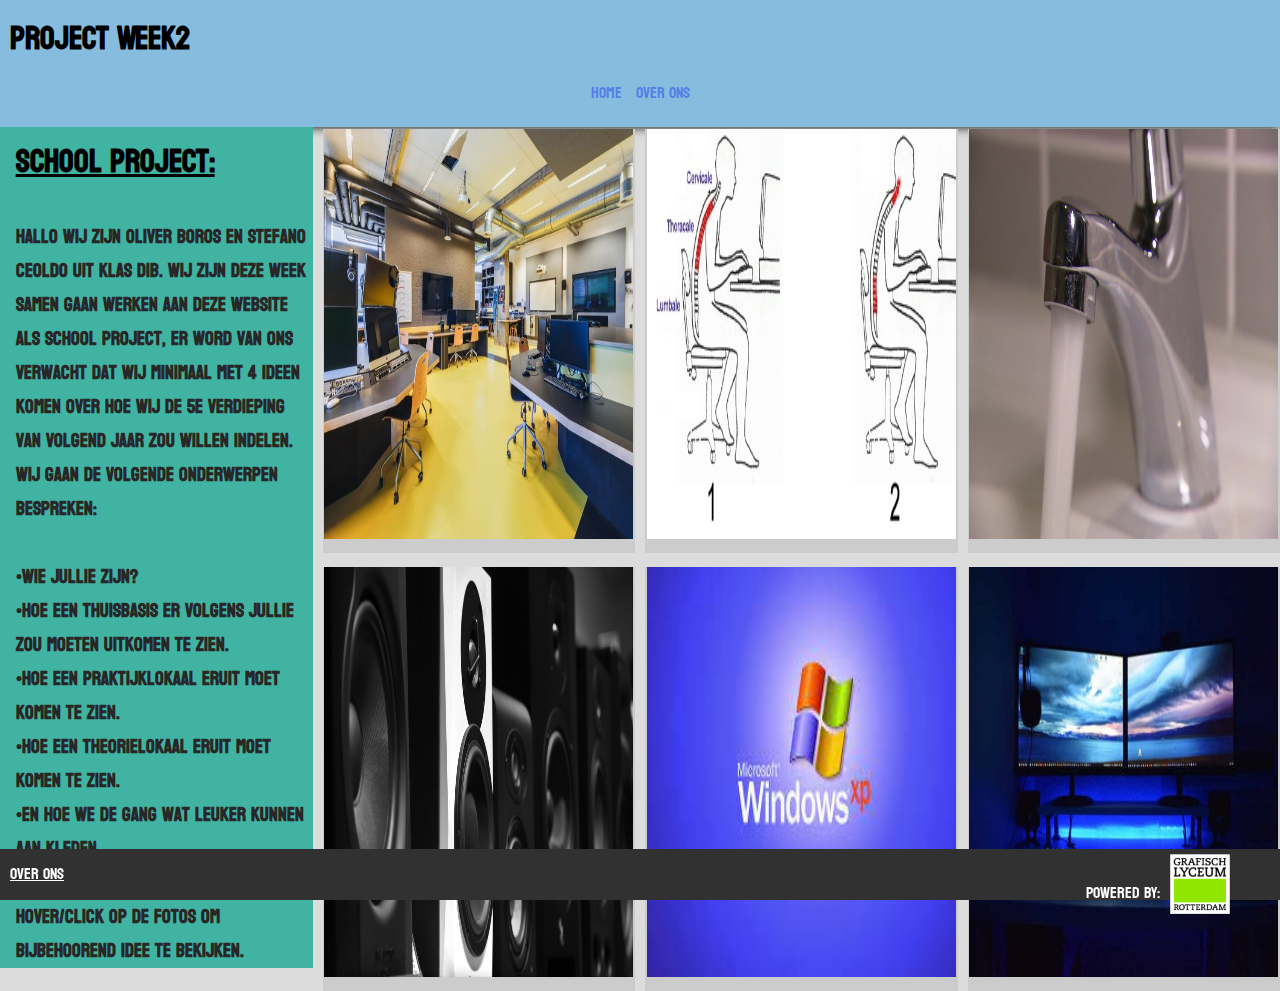
<file: index.html>
<!DOCTYPE html>
<html lang="en">
  <head>
    <meta charset="UTF-8" />
    <link rel="shortcut icon" href="./favicon.ico" type="image/x-icon" />
    <meta http-equiv="X-UA-Compatible" content="IE=edge" />
    <link rel="stylesheet" href="./styles/style.css" />
    <meta name="viewport" content="width=device-width, initial-scale=1.0" />
    <title>HomePage</title>
  </head>
  <body>
    <header>
      <h1>Project Week2</h1>
      <nav>
        <a href="./index.html">Home</a>

        <a href="./htmlpages/aboutUs.html">Over ons</a>
      </nav>
    </header>
    <main>
      <div class="parent">
        <div class="div1">
          <h1 class="nms">School Project:</h1><br/>
          <h3 id="kaas">Hallo wij zijn Oliver Boros en Stefano Ceoldo uit klas D1B. Wij zijn deze week samen gaan werken aan deze website als school project, er word van ons verwacht dat wij minimaal met 4 ideen komen over hoe wij de 5e verdieping van volgend jaar zou willen indelen. <br/>
          Wij gaan de volgende onderwerpen bespreken: <br/> <br/>
          •Wie jullie zijn? <br/> •Hoe een thuisbasis er volgens jullie zou moeten uitkomen te zien. <br/> •Hoe een praktijklokaal eruit moet komen te zien. <br/> •Hoe een theorielokaal eruit moet komen te zien. <br/> •En hoe we de gang wat leuker kunnen aan kleden. <br/> <br/>
          hover/click op de fotos om bijbehoorend idee te bekijken. </h3>
        </div>
        <div class="div2">
          <a href="./htmlpages/lokalen.html"> <div class="box">
            <div class="box-inner">
              <div class="box-front">
                <h2><img src="./images/webshi.jpg" width="99%"  height="410px" alt="#"></h2>
              </div>
              <div class="box-back">
                <h2 id="test1">Lokalen voor studenten die in de pauze liever door werken.</h2>
              </div>
            </div>
          </div>
        </div></a>
        <div class="div3">
          <a href="./htmlpages/stoelen.html"> <div class="box">
             <div class="box-inner">
               <div class="box-front">
                 <h2><img src="./images/rugprobleem.jpg" width="99%"  height="410px" alt="#"></h2>
               </div>
               <div class="box-back">
                 <h2 id="test1">Wij willen beter stoelen voor de studenten hebben.</h2>
               </div>
             </div>
           </div>
         </div></a>
         <div class="div4">
          <a href="./htmlpages/kraan.html"> <div class="box">
             <div class="box-inner">
               <div class="box-front">
                 <h2><img src="./images/illustatiewater.jpg" width="99%"  height="410px" alt="#"></h2>
               </div>
               <div class="box-back">
                 <h2 id="test1">Wij willen dat in de gang een kraan komt te staan die geschikt is om water flessen mee te vullen.</h2>
               </div>
             </div>
           </div>
         </div></a>
         <div class="div5">
          <a href="./htmlpages/theorie.html"> <div class="box">
             <div class="box-inner">
               <div class="box-front">
                 <h2><img src="./images/speaker.jpg" width="99%"  height="410px" alt=""></h2>
               </div>
               <div class="box-back">
                 <h2 id="test1">Wij willen dat er beter geluid systeem word geplaatst in de <h1>Theorie lokalen</h1> </h2>
               </div>
             </div>
           </div>
         </div></a>
         <div class="div6">
           <a href="./htmlpages/praktijk.html"> <div class="box">
            <div class="box-inner">
              <div class="box-front">
                <h2><img src="./images/download.jpg" width="99%" height="410px" alt="windwos computers gebruiken"></h2>
              </div>
              <div class="box-back">
                <h2 id="test1">Wij willen Winows Computers gebruiken in de <h1>Praktijk lokalen</h1></h2>
              </div>
            </div>
          </div>
         </div></a>
         <div class="div7">
          <a href="./htmlpages/thuisbasis.html"> <div class="box">
             <div class="box-inner">
               <div class="box-front">
                 <h2><img src="./images/scherm.jpg" width="99%"  height="410px" alt="#"></h2>
               </div>
               <div class="box-back">
                 <h2 id="test1">Wij vinden dat we een 2e scherm erg handig zou zijn <br/> om het werk te overzien in de <h1> Thuis basis</h1></h2>
               </div>
             </div>
           </div>
         </div></a>
      </div>
    </main>
    <footer>
      <div>
      <p></p>
      <a href="./htmlpages/aboutUs.html" class="link">Over ons </a>

      </div>

      <div>
          <p>
          <p class="glrLogoText">Powered by:</p> <a href="https://www.glr.nl/" target="_blank"><img class="glrLogo"
                  src="./images/glrlogo.png" alt="makerlogo"></a>
      </div>


  </footer>
  </body>
</html>
</file>
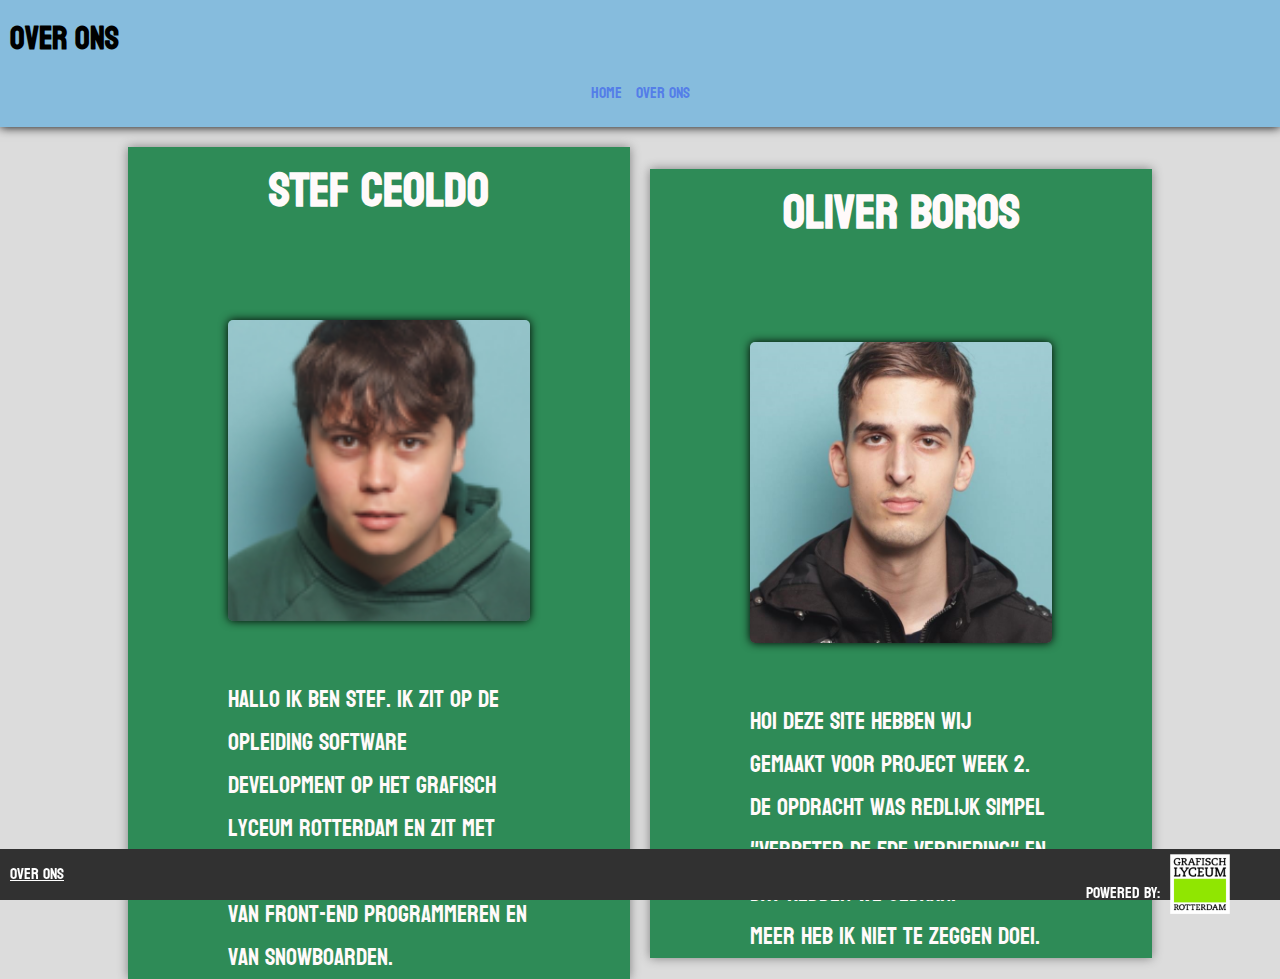
<file: htmlpages/aboutUs.html>
<!DOCTYPE html>
<html lang="en">
	<head>
		<meta charset="UTF-8" />
		<link rel="shortcut icon" href="./favicon.ico" type="image/x-icon" />
		<meta http-equiv="X-UA-Compatible" content="IE=edge" />
		<link rel="stylesheet" href="../styles/style.css" />
		<link rel="stylesheet" href="../styles/aboutUs.css" />
		<meta name="viewport" content="width=device-width, initial-scale=1.0" />
		<title>Over ons</title>
	</head>
	<body>
		<header>
			<h1>Over Ons</h1>
			<nav>
				<a href="../index.html">Home</a>

				<a href="./aboutUs.html">Over ons</a>
			</nav>
		</header>
		<main>
			<div class="parentAbout">
				<div class="div1About gridItem">
					<h1>Stef Ceoldo</h1>
					<br /><br />
					<img src="../images/pfstef.jpg" alt="stef foto" />
					<br /><br />
					<p>
						Hallo Ik ben Stef. Ik zit op de opleiding Software Development op het Grafisch Lyceum Rotterdam en 
						zit met Oliver Boros in klas D1B. Ik hou van front-end programmeren en van snowboarden.
					</p>
				</div>
				<div class="div2About gridItem">
					<h1>Oliver Boros</h1>
					<br /><br />
					<img src="../images/oliverimg.jpg" alt="oliver foto" />
					<br /><br />
					<p>
						Hoi deze site hebben wij gemaakt voor project week 2.<br />
						De opdracht was redlijk simpel "verbeter de 5de verdieping" en dat
						hebben we gedaan.<br />
						Meer heb ik niet te zeggen doei.
					</p>
				</div>
			</div>
		</main>
		<footer>
			<div>
				<p></p>
				<a href="../htmlpages/aboutUs.html" class="link">Over ons </a>
			</div>

			<div>
				<p></p>
				<p class="glrLogoText">Powered by:</p>
				<a href="https://www.glr.nl/" target="_blank"
					><img class="glrLogo" src="../images/glrlogo.png" alt="makerlogo"
				/></a>
			</div>
		</footer>
	</body>
</html>
</file>
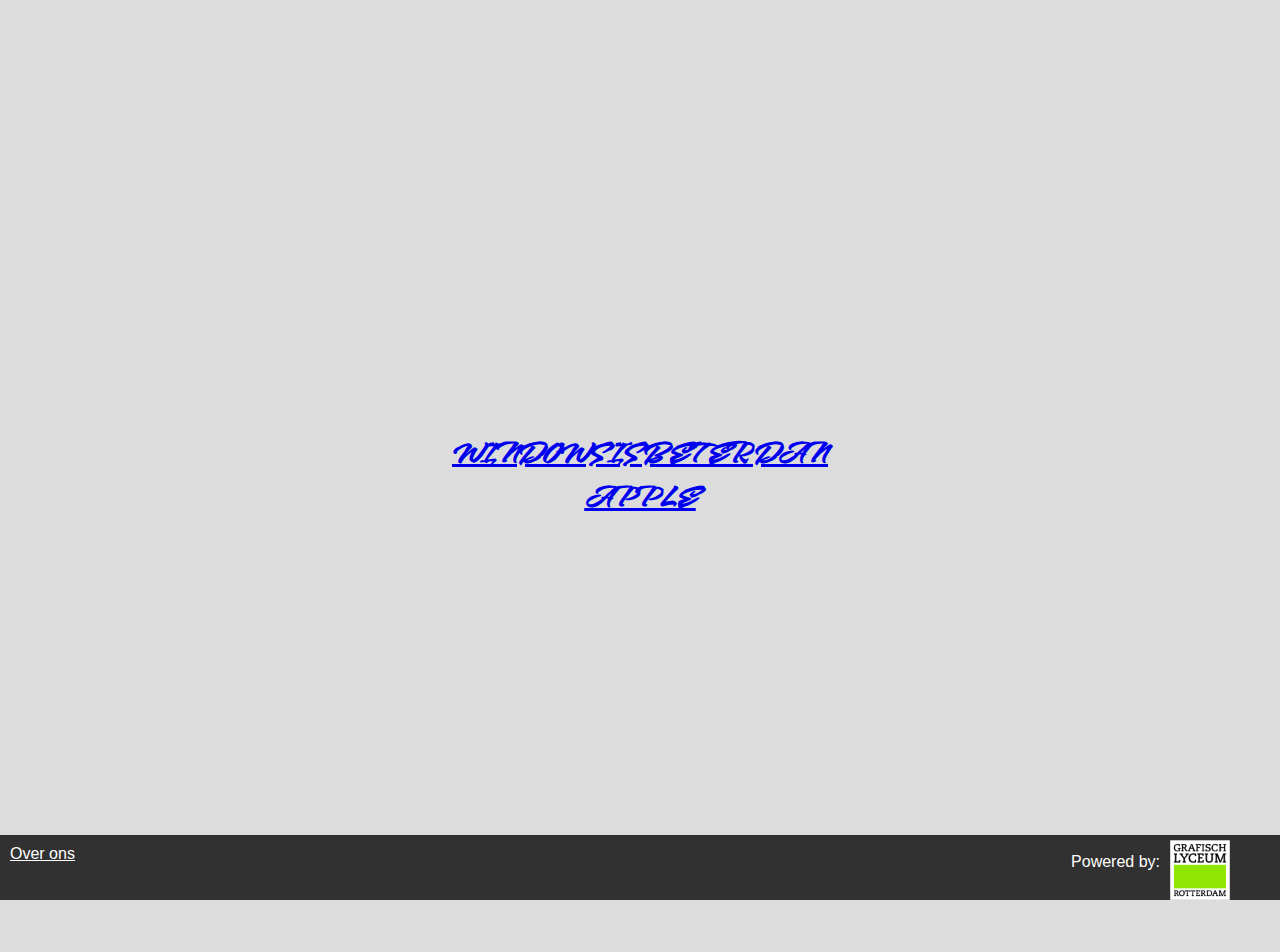
<file: htmlpages/ap.html>
<!DOCTYPE html>
<html lang="en">
<head>
    <meta charset="UTF-8">
    <meta http-equiv="X-UA-Compatible" content="IE=edge">
    <link rel="stylesheet" href="../styles/page.css">
    <link rel="stylesheet" href="../styles/easteregg.css">
    <meta name="viewport" content="width=device-width, initial-scale=1.0">
    <title>sike</title>
</head>
<body>

   <a href="../index.html"><h1 class="easteregg">WINDOWS   IS   BETER   DAN   APPLE</h1></a>
</body>
<footer>
    <div>
    <p></p>
    <a href="./htmlpages/aboutUs.html" class="link">Over ons </a>

    </div>

    <div>
        <p>
        <p class="glrLogoText">Powered by:</p> <a href="https://www.glr.nl/" target="_blank"><img class="glrLogo"
                src="../images/glrlogo.png" alt="makerlogo"></a>
    </div>


</footer>
</html>
</file>
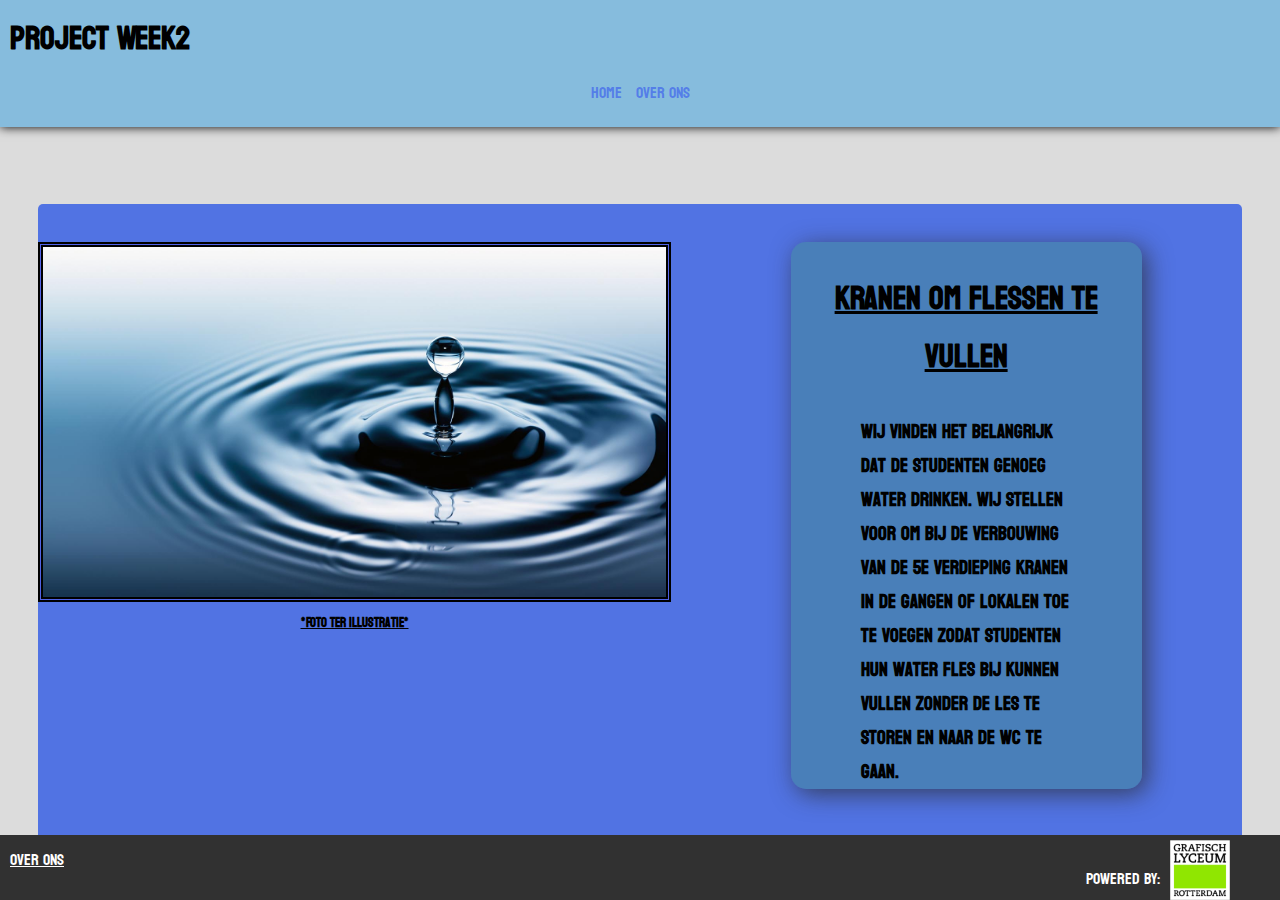
<file: htmlpages/kraan.html>
<!DOCTYPE html>
<html lang="en">
  <head>
    <meta charset="UTF-8" />
    <meta http-equiv="X-UA-Compatible" content="IE=edge" />
    <meta name="viewport" content="width=device-width, initial-scale=1.0" />
    <meta name="author" content="OliverBoros, StefanoCeoldo" />
    <link rel="shortcut icon" href="./favicon.ico" type="image/x-icon" />
    <link rel="stylesheet" href="../styles/page.css" />
 
    <title>Kraan idea</title>
  </head>
  <body>
    <header>
      <h1>Project Week2</h1>
      <nav>
        <a href="../index.html">Home</a>

        <a href="./aboutUs.html">Over ons</a>
      </nav>
    </header>
    <main>
      <div class="parent">
        <div class="div1"> <img src="../images/water.jpg" alt="windoos" class="foto1"></a><br><h5 class="tks">*Foto ter illustratie*</h5></div>
        <div class="div2">
            <h1 class="title1"> Kranen om flessen te vullen </h1><br>
            <h3 class="tekst2"> Wij vinden het belangrijk dat de studenten genoeg water drinken. Wij stellen voor om bij de verbouwing van de 5e verdieping kranen in de gangen of lokalen toe te voegen zodat studenten hun water fles bij kunnen vullen zonder de les te storen en naar de wc te gaan.    </h3>
        </div>
      </div>
    </main>
    <footer>
      <div>
      <p></p>
      <a href="./htmlpages/aboutUs.html" class="link">Over ons </a>

      </div>

      <div>
          <p>
          <p class="glrLogoText">Powered by:</p> <a href="https://www.glr.nl/" target="_blank"><img class="glrLogo"
                  src="../images/glrlogo.png" alt="makerlogo"></a>
      </div>


  </footer>
  </body>
</html>
</file>
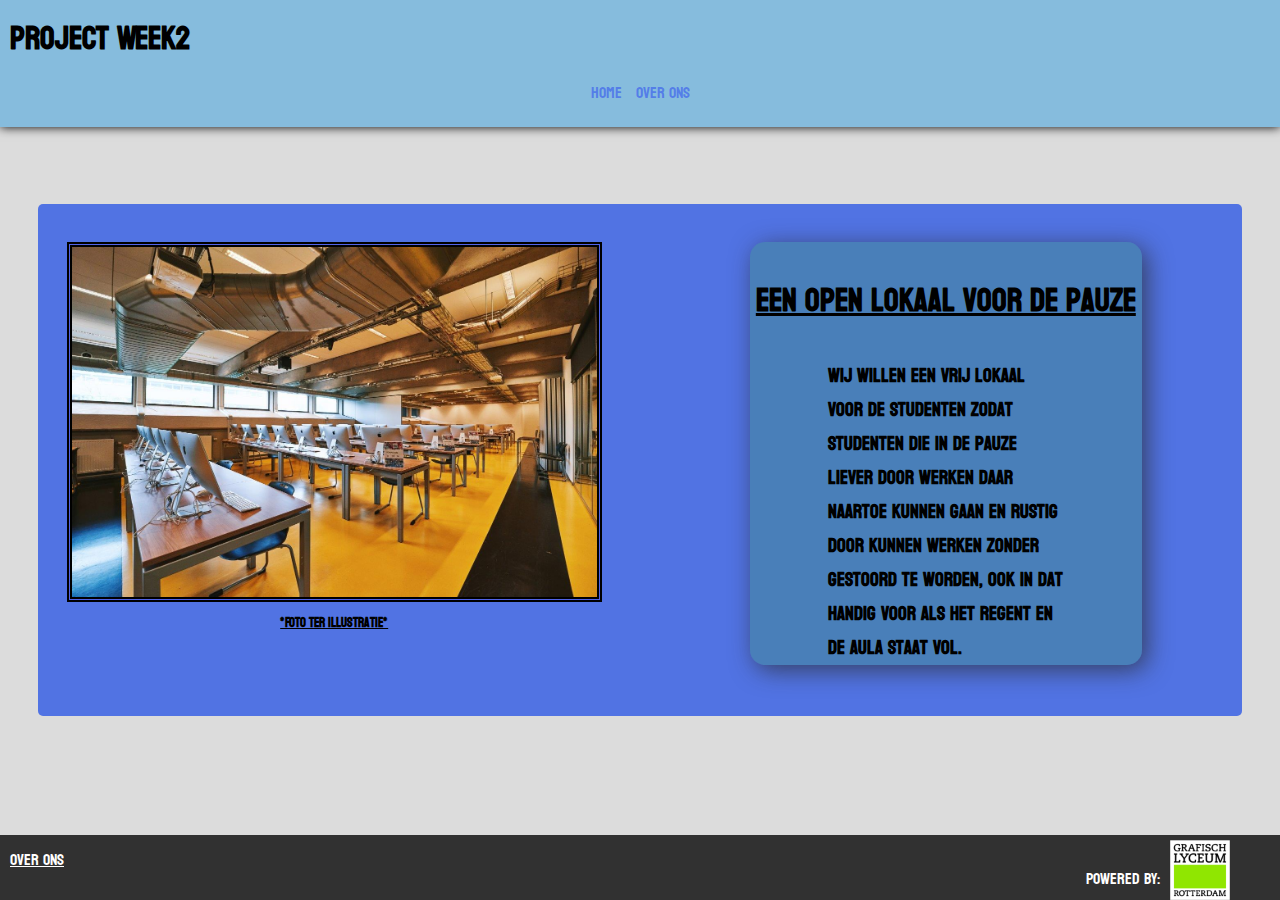
<file: htmlpages/lokalen.html>
<!DOCTYPE html>
<html lang="en">
  <head>
    <meta charset="UTF-8" />
    <meta http-equiv="X-UA-Compatible" content="IE=edge" />
    <meta name="viewport" content="width=device-width, initial-scale=1.0" />
    <meta name="author" content="OliverBoros, StefanoCeoldo" />
    <link rel="shortcut icon" href="./favicon.ico" type="image/x-icon" />
    <link rel="stylesheet" href="../styles/page.css" />
 
    <title># idea</title>
  </head>
  <body>
    <header>
      <h1>Project Week2</h1>
      <nav>
        <a href="../index.html">Home</a>

        <a href="./aboutUs.html">Over ons</a>
      </nav>
    </header>
    <main>
      <div class="parent">
        <div class="div1"> <img src="../images/klk.jpg" alt="windoos" class="foto1"></a><br><h5 class="tks">*Foto ter illustratie*</h5></div>
        <div class="div2">
            <h1 class="title1">Een open lokaal voor de pauze</h1><br>
            <h3 class="tekst2">Wij willen een vrij lokaal voor de Studenten zodat studenten die in de pauze liever door werken daar naartoe kunnen gaan en rustig door kunnen werken zonder gestoord te worden, ook in dat handig voor als het regent en de aula staat vol.</h3>
        </div>
      </div>
    </main>
    <footer>
      <div>
      <p></p>
      <a href="./htmlpages/aboutUs.html" class="link">Over ons </a>

      </div>

      <div>
          <p>
          <p class="glrLogoText">Powered by:</p> <a href="https://www.glr.nl/" target="_blank"><img class="glrLogo"
                  src="../images/glrlogo.png" alt="makerlogo"></a>
      </div>


  </footer>
  </body>
</html>
</file>
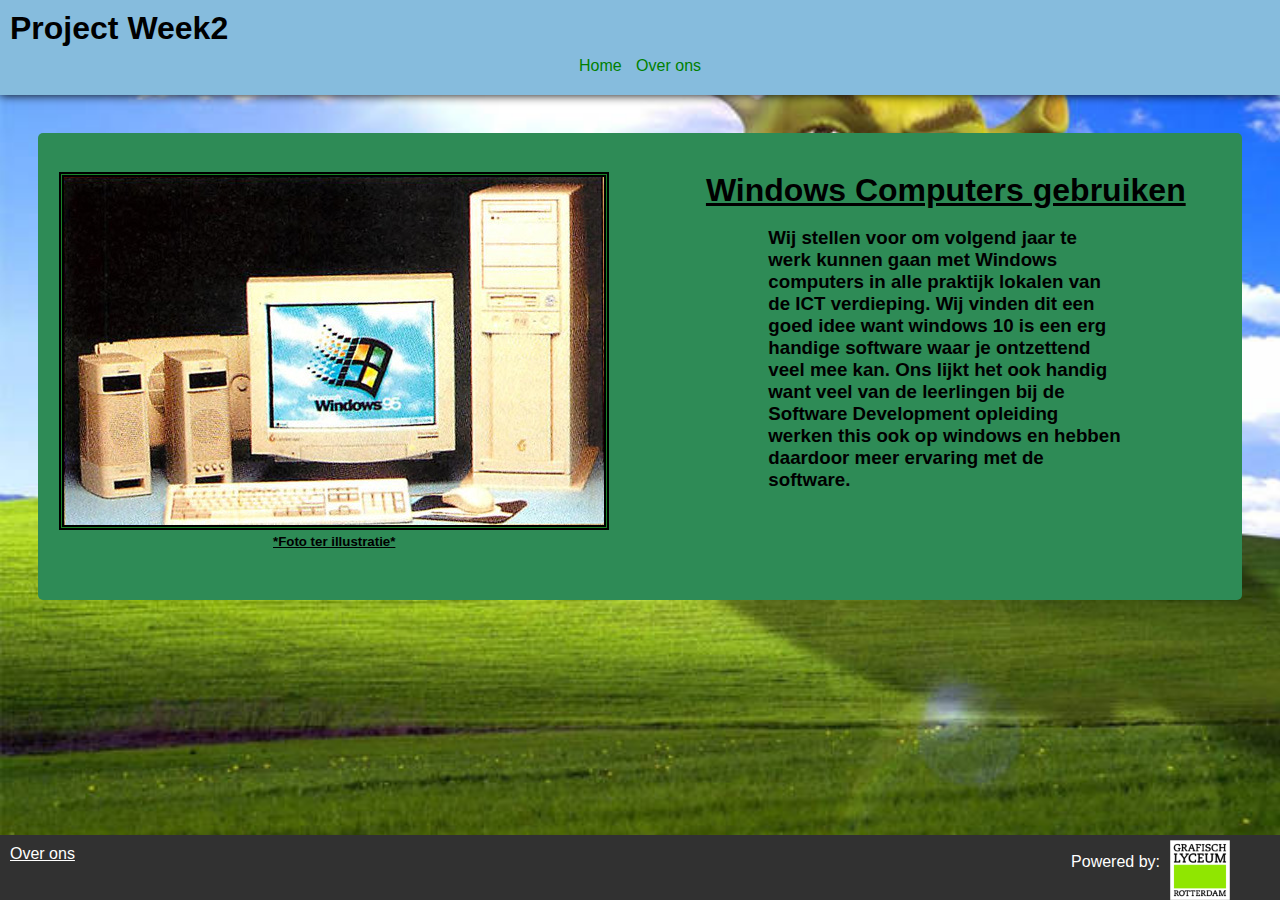
<file: htmlpages/praktijk.html>
<!DOCTYPE html>
<html lang="en">
  <head>
    <meta charset="UTF-8" />
    <meta http-equiv="X-UA-Compatible" content="IE=edge" />
    <meta name="viewport" content="width=device-width, initial-scale=1.0" />
    <meta name="author" content="OliverBoros, StefanoCeoldo" />
    <link rel="shortcut icon" href="./favicon.ico" type="image/x-icon" />
    <link rel="stylesheet" href="../styles/easteregg.css">
    <title>Windows idea</title>
  </head>
  <body>
    <header>
      <h1>Project Week2</h1>
      <nav>
        <a href="../index.html">Home</a>

        <a href="./aboutUs.html">Over ons</a>
      </nav>
    </header>
    <main>
      <div class="parent">
        <div class="div1"> <a href="./ap.html"> <img src="../images/backflip.jpg" alt="windoos" class="foto1"></a><br><h5 class="tks">*Foto ter illustratie*</h5></div>
        <div class="div2">
            <h1 class="title1">Windows Computers gebruiken</h1><br>
            <h3 class="tekst2">Wij stellen voor om volgend jaar te werk kunnen gaan met Windows computers in alle praktijk lokalen van de ICT verdieping. Wij vinden dit een goed idee want windows 10 is een erg handige software waar je ontzettend veel mee kan. Ons lijkt het ook handig want veel van de leerlingen bij de Software Development opleiding werken this ook op windows en hebben daardoor meer ervaring met de software.</h3>
        </div>
      </div>
    </main>
    <footer>
      <div>
      <p></p>
      <a href="./htmlpages/aboutUs.html" class="link">Over ons </a>

      </div>

      <div>
          <p>
          <p class="glrLogoText">Powered by:</p> <a href="https://www.glr.nl/" target="_blank"><img class="glrLogo"
                  src="../images/glrlogo.png" alt="makerlogo"></a>
      </div>


  </footer>
  </body>
</html>
</file>
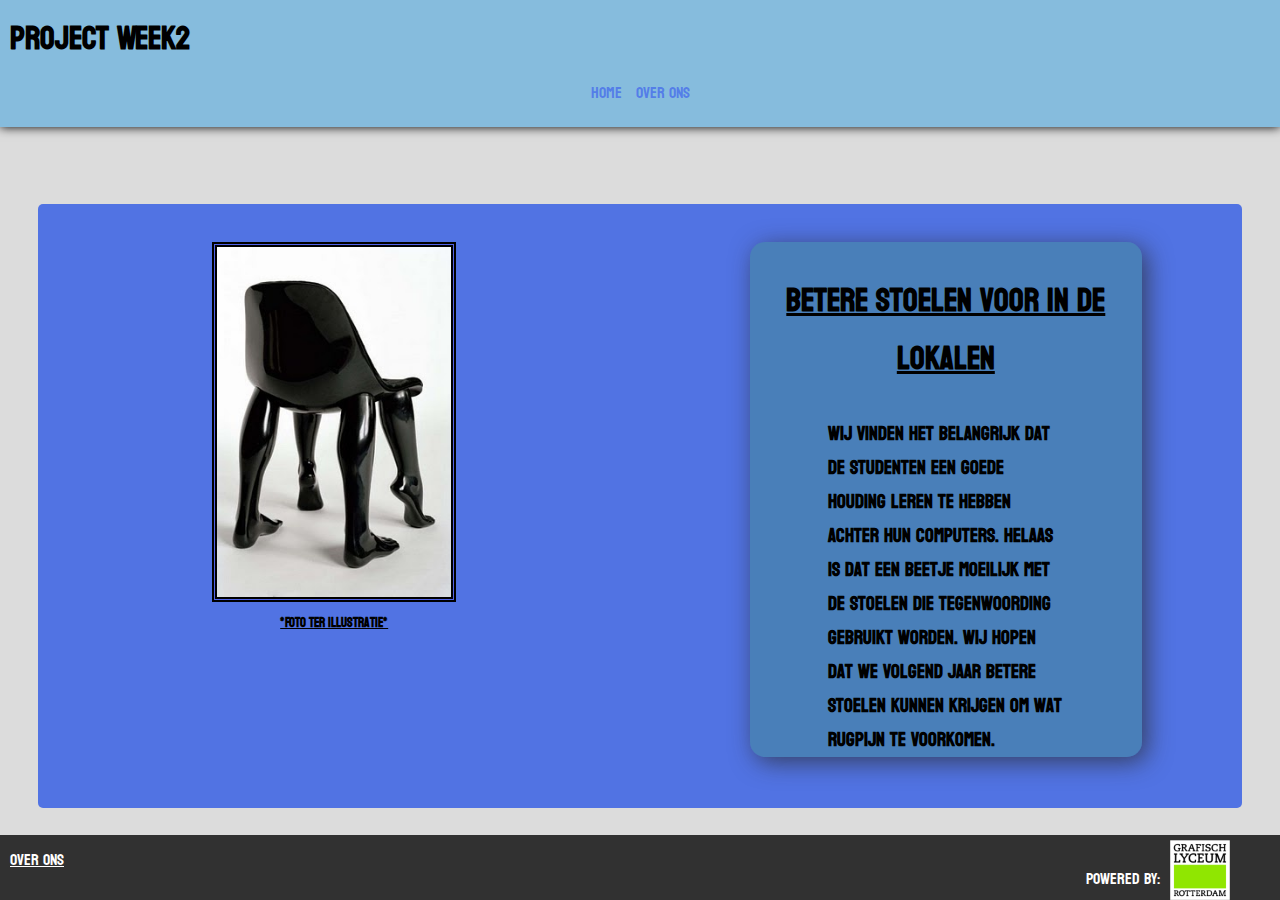
<file: htmlpages/stoelen.html>
<!DOCTYPE html>
<html lang="en">
  <head>
    <meta charset="UTF-8" />
    <meta http-equiv="X-UA-Compatible" content="IE=edge" />
    <meta name="viewport" content="width=device-width, initial-scale=1.0" />
    <meta name="author" content="OliverBoros, StefanoCeoldo" />
    <link rel="shortcut icon" href="./favicon.ico" type="image/x-icon" />
    <link rel="stylesheet" href="../styles/page.css" />
 
    <title>Lokalen idea</title>
  </head>
  <body>
    <header>
      <h1>Project Week2</h1>
      <nav>
        <a href="../index.html">Home</a>

        <a href="./aboutUs.html">Over ons</a>
      </nav>
    </header>
    <main>
      <div class="parent">
        <div class="div1"> <img src="../images/stoel.jpg" alt="windoos" class="foto1"></a><br><h5 class="tks">*Foto ter illustratie*</h5></div>
        <div class="div2">
            <h1 class="title1">Betere Stoelen voor in de lokalen</h1><br>
            <h3 class="tekst2"> Wij vinden het belangrijk dat de studenten een goede houding leren te hebben achter hun computers. Helaas is dat een beetje moeilijk met de stoelen die tegenwoording gebruikt worden. Wij hopen dat we volgend jaar betere stoelen kunnen krijgen om wat rugpijn te voorkomen.  </h3>
        </div>
      </div>
    </main>
    <footer>
      <div>
      <p></p>
      <a href="./htmlpages/aboutUs.html" class="link">Over ons </a>

      </div>

      <div>
          <p>
          <p class="glrLogoText">Powered by:</p> <a href="https://www.glr.nl/" target="_blank"><img class="glrLogo"
                  src="../images/glrlogo.png" alt="makerlogo"></a>
      </div>


  </footer>
  </body>
</html>
</file>
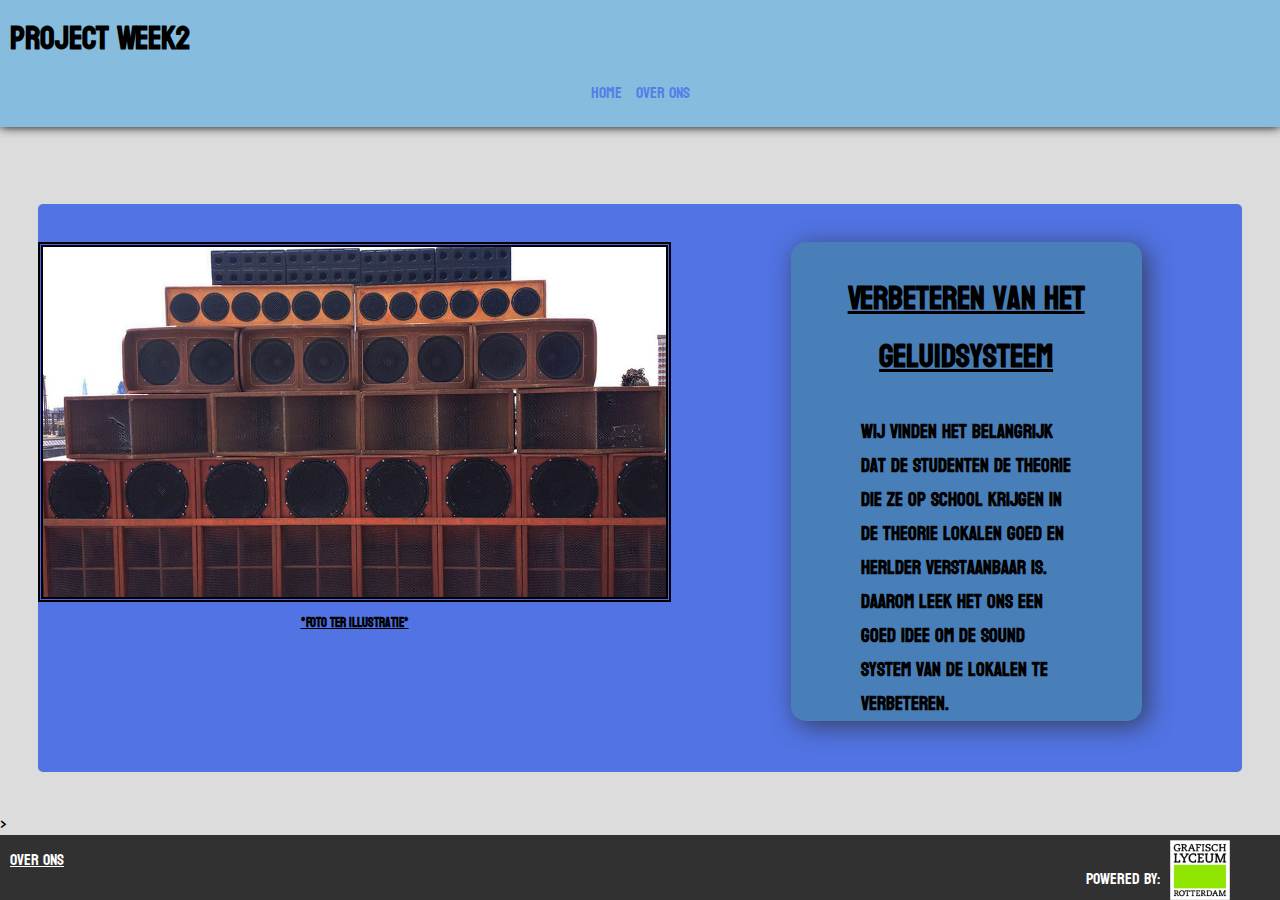
<file: htmlpages/theorie.html>
<!DOCTYPE html>
<html lang="en">
  <head>
    <meta charset="UTF-8" />
    <meta http-equiv="X-UA-Compatible" content="IE=edge" />
    <meta name="viewport" content="width=device-width, initial-scale=1.0" />
    <meta name="author" content="OliverBoros, StefanoCeoldo" />
    <link rel="shortcut icon" href="./favicon.ico" type="image/x-icon" />
    <link rel="stylesheet" href="../styles/page.css" />
 
    <title># idea</title>
  </head>
  <body>
    <header>
      <h1>Project Week2</h1>
      <nav>
        <a href="../index.html">Home</a>

        <a href="./aboutUs.html">Over ons</a>
      </nav>
    </header>
    <main>
      <div class="parent">
        <div class="div1"> <img src="../images/soundsystem.jpg" alt="windoos" class="foto1"></a><br><h5 class="tks">*Foto ter illustratie*</h5></div>
        <div class="div2">
            <h1 class="title1"> Verbeteren van het geluidsysteem</h1><br>
            <h3 class="tekst2">Wij vinden het belangrijk dat de studenten de theorie die ze op school krijgen in de theorie lokalen goed en herlder verstaanbaar is. Daarom leek het ons een goed idee om de sound system van de lokalen te verbeteren.</h3>
        </div>
      </div>
    </main>
    <footer>
      <div>
      <p></p>
      <a href="./htmlpages/aboutUs.html" class="link">Over ons </a>

      </div>

      <div>
          <p>
          <p class="glrLogoText">Powered by:</p> <a href="https://www.glr.nl/" target="_blank"><img class="glrLogo"
                  src="../images/glrlogo.png" alt="makerlogo"></a>
      </div>


  </footer>>
  </body>
</html>
</file>
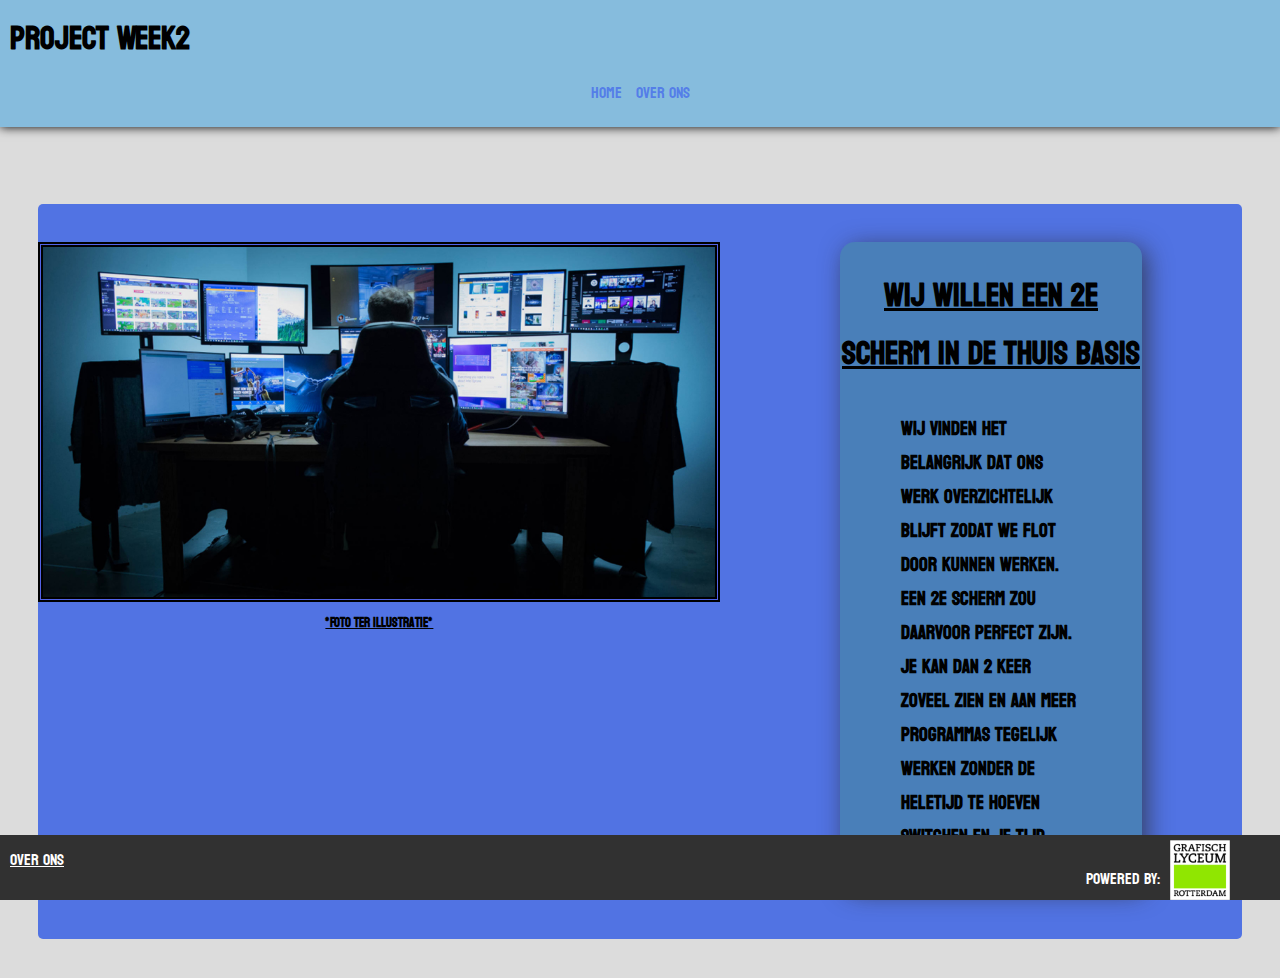
<file: htmlpages/thuisbasis.html>
<!DOCTYPE html>
<html lang="en">
  <head>
    <meta charset="UTF-8" />
    <meta http-equiv="X-UA-Compatible" content="IE=edge" />
    <meta name="viewport" content="width=device-width, initial-scale=1.0" />
    <meta name="author" content="OliverBoros, StefanoCeoldo" />
    <link rel="shortcut icon" href="./favicon.ico" type="image/x-icon" />
    <link rel="stylesheet" href="../styles/page.css" />
 
    <title># idea</title>
  </head>
  <body>
    <header>
      <h1>Project Week2</h1>
      <nav>
        <a href="../index.html">Home</a>

        <a href="./aboutUs.html">Over ons</a>
      </nav>
    </header>
    <main>
      <div class="parent">
        <div class="div1"> <img src="../images/2e scherm.jpeg" alt="windoos" class="foto1"></a><br><h5 class="tks">*Foto ter illustratie*</h5></div>
        <div class="div2">
            <h1 class="title1">Wij willen een 2e scherm in de thuis basis</h1><br>
            <h3 class="tekst2"> wij vinden het belangrijk dat ons werk overzichtelijk blijft zodat we flot door kunnen werken. Een 2e scherm zou daarvoor perfect zijn. Je kan dan 2 keer zoveel zien en aan meer programmas tegelijk werken zonder de heletijd te hoeven switchen en je tijd verliezen.</h3>
        </div>
      </div>
    </main>
    <footer>
      <div>
      <p></p>
      <a href="./htmlpages/aboutUs.html" class="link">Over ons </a>

      </div>

      <div>
          <p>
          <p class="glrLogoText">Powered by:</p> <a href="https://www.glr.nl/" target="_blank"><img class="glrLogo"
                  src="../images/glrlogo.png" alt="makerlogo"></a>
      </div>


  </footer>
  </body>
</html>
</file>
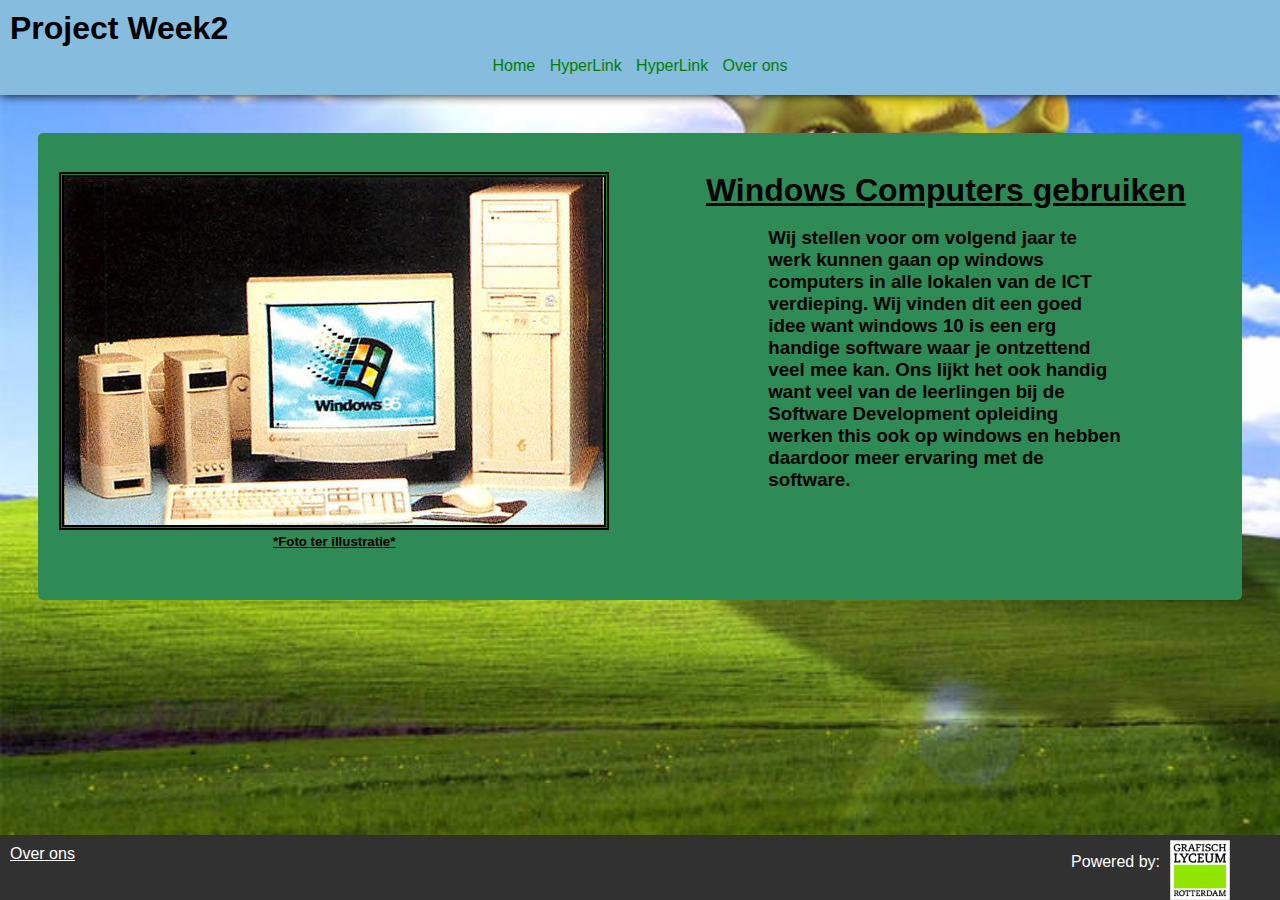
<file: htmlpages/windows.html>
<!DOCTYPE html>
<html lang="en">
  <head>
    <meta charset="UTF-8" />
    <meta http-equiv="X-UA-Compatible" content="IE=edge" />
    <meta name="viewport" content="width=device-width, initial-scale=1.0" />
    <meta name="author" content="OliverBoros, StefanoCeoldo" />
    <link rel="shortcut icon" href="./favicon.ico" type="image/x-icon" />
    <link rel="stylesheet" href="../styles/easteregg.css">
    <title>Windows idea</title>
  </head>
  <body>
    <header>
      <h1>Project Week2</h1>
      <nav>
        <a href="../index.html">Home</a>
        <a href="#">HyperLink</a>
        <a href="#">HyperLink</a>
        <a href="./aboutUs.html">Over ons</a>
      </nav>
    </header>
    <main>
      <div class="parent">
        <div class="div1"> <a href="./ap.html"> <img src="../images/backflip.jpg" alt="windoos" class="foto1"></a><br><h5 class="tks">*Foto ter illustratie*</h5></div>
        <div class="div2">
            <h1 class="title1">Windows Computers gebruiken</h1><br>
            <h3 class="tekst2">Wij stellen voor om volgend jaar te werk kunnen gaan op windows computers in alle lokalen van de ICT verdieping. Wij vinden dit een goed idee want windows 10 is een erg handige software waar je ontzettend veel mee kan. Ons lijkt het ook handig want veel van de leerlingen bij de Software Development opleiding werken this ook op windows en hebben daardoor meer ervaring met de software.</h3>
        </div>
      </div>
    </main>
    <footer>
      <div>
      <p></p>
      <a href="./htmlpages/aboutUs.html" class="link">Over ons </a>

      </div>

      <div>
          <p>
          <p class="glrLogoText">Powered by:</p> <a href="https://www.glr.nl/" target="_blank"><img class="glrLogo"
                  src="../images/glrlogo.png" alt="makerlogo"></a>
      </div>


  </footer>
  </body>
</html>
</file>
<file: styles/style.css>
@import url("https://fonts.googleapis.com/css2?family=Smooch&display=swap");
@import url('https://fonts.googleapis.com/css2?family=Koulen&display=swap');
* {
	margin: 0;
	padding: 0;
	font-family: 'Koulen', cursive;
}
body {
	background-color: gainsboro; /* achtergrond kleur */
	height: 100vh;
	width: 100vw;
}
header {
	background-color: #86bcdd; /* header kleur */
	box-shadow: 0px 0px 10px;
	padding: 10px;
}
nav {
	padding: 10px;
	text-align: center;
}
nav a {
	text-decoration: none;
	color: rgba(70, 109, 236, 0.8); /* links die in nav tag zitten kleur */
	transition-duration: 250ms;
	padding: 5px;
}
nav a:hover {
	color: white;
	font-size: larger;
	padding: 5px 15px 5px 15px;
	border-top: solid greenyellow 2px; /* border wnr hover kleur */
}

/* grid code */
.parent {
	display: grid;
	grid-template-columns: repeat(4, 1fr);
	grid-template-rows: repeat(2, 1fr);
	grid-column-gap: 10px;
	grid-row-gap: 20px;
	height: fit-content;
	width: 100%;
	min-height: 80vh;
}

.div1 {
	grid-area: 1 / 1 / 3 / 2;
	background-color: #41b3a3;
	margin-bottom: 5.18%;
}
.div2 {
	grid-area: 1 / 2 / 2 / 3;
}
.div3 {
	grid-area: 1 / 3 / 2 / 4;
}
.div4 {
	grid-area: 1 / 4 / 2 / 5;
}
.div5 {
	grid-area: 2 / 2 / 3 / 3;
}
.div6 {
	grid-area: 2 / 3 / 3 / 4;
}
.div7 {
	grid-area: 2 / 4 / 3 / 5;
}
/*! cards home-page */
.box {
	width: 100%;
	background-color: transparent;
	height: 405px;
	perspective: 1000px;
}
.box-inner {
	position: relative;
	width: 100%;
	height: 100%;
	text-align: center;
	transition: transform 0.5s;
	transform-style: preserve-3d;
	padding-top: 0.5%;
}
.box:hover .box-inner {
	transform: rotateY(180deg);
}
.box-front,
.box-back {
	position: absolute;
	min-width: 100%;
	min-height: 100%;
	backface-visibility: hidden;
}
.box-front {
	background-color: #cccccc;
	color: #111111;
}
.box-back {
	background-color: rgba(87, 212, 246);
	color: #eeeeee;
	transform: rotateY(180deg);
	padding-bottom: auto;
}
.div1 {
	padding-top: 2%;
	padding-left: 5%;
}
.nms {
	text-decoration: underline;

}

/* footer */

footer {
	background-color: rgb(49, 49, 49);
	height: 3.5%;
	width: 100%;
	color: white;
	position: fixed;
	bottom: 0;
	padding: 10px;
}
.glrLogo {
	float: right;
	height: 60px;
	width: auto;
	position: absolute;
	top: 5px;
	bottom: 25px;
	right: 70px;
}
.glrLogoText {
	float: right;
	margin: 0;
	width: auto;
	position: relative;
	bottom: 10px;
	right: 130px;
}
.link {
	color: white;
}
#kaas{
	color: rgb(40, 38, 38);
}
</file>
<file: styles/aboutUs.css>
.parentAbout {
	display: grid;
	grid-template-columns: repeat(2, 1fr);
	grid-template-rows: 1fr;
	grid-column-gap: 20px;
	grid-row-gap: 0px;
	width: 80%;
	align-items: center;
	margin-left: 10%;
	margin-top: 20px;
	min-height: 70vh;
}
.gridItem {
	color: snow;
	background-color: seagreen;
	box-shadow: 0px 0px 10px gray;
	min-height: 70vh;
	font-size: x-large;
}
.gridItem p,
.gridItem img {
	width: 60%;
	margin-left: 20%;
	margin-right: 20%;
	transition-duration: 500ms;
}
.gridItem h1 {
	text-align: center;
}
.gridItem img {
	border-radius: 5px;
	box-shadow: 0px 0px 10px black;
}
.gridItem:hover img {
	scale: 1.1;
	border-radius: 36px;
	box-shadow: 10px 10px 15px rgba(41, 41, 41, 0.712);
}
.gridItem:hover p {
	margin-top: 5%;
	font-size: xx-large;
	margin-bottom: 5%;
}
.gridItem h1 {
	transition-duration: 500ms;
}
.gridItem:hover h1 {
	color: aquamarine;
	text-decoration: underline;
}
.div1About {
	grid-area: 1 / 1 / 2 / 2;
}
.div2About {
	grid-area: 1 / 2 / 2 / 3;
}
</file>
<file: styles/page.css>
@import url("https://fonts.googleapis.com/css2?family=Smooch&display=swap");
@import url('https://fonts.googleapis.com/css2?family=Koulen&display=swap');
/* easteregg */
/* .easteregg{
    text-align: center;
    text-decoration: underline;
    font-family: source code pro;
    margin: 48vh;
    font-family: "Smooch", cursive;
} */
/* .parent:hover{
background-color: rgba(46, 139, 86, 0.396);
} */

/* html page */
* {
  margin: 0;
  padding: 0;
  font-family: 'Koulen', cursive;
}
body {
  background-color: gainsboro; /* achtergrond kleur */
}
header {
  background-color: #86bcdd; /* header kleur */
  box-shadow: 0px 0px 10px;
  padding: 10px;
}
/* nav-bar */
nav {
  padding: 10px;
  text-align: center;
}
nav a {
  text-decoration: none;
  color: rgba(70, 109, 236, 0.8); /* links die in nav tag zitten kleur */
  transition-duration: 250ms;
  padding: 5px;
}
nav a:hover {
  font-size: larger;
  padding: 5px 15px 5px 15px;
  border-top: solid greenyellow 2px; /* border wnr hover kleur */
}
.box {
  background-color: green;
  margin: 5%;
 
}

/* GRID LAYOUT */
.parent {
  display: grid;
  grid-template-columns: repeat(2, 1fr);
  grid-template-rows: 1fr;
  grid-column-gap: 20px;
  grid-row-gap: 3px;
  padding-top: 3%;
  margin: 3%;
  margin-top: 6%;
  background-color: rgba(24, 72, 230, 0.708);
  padding-bottom: 4%;
  border-radius: 5px;
  transition-duration: 800ms;
}
/* Body Content */
.foto1 {
  height: 350px;
  border: 5px black double;
  /* outline: 3px solid green; */
  background-color: rgba(84, 91, 230, 0.657);
}
.div1 {
  grid-area: 1 / 1 / 2 / 2;
  text-align: center;
  float: left;
}

.div2 {
  grid-area: 1 / 2 / 2 / 3;
  float: right;
  background-color: rgba(62, 143, 128, 0.426);
  margin: 0px 100px;
  padding-top: 5%;
  border-radius: 15px;

  box-shadow:  5px 5px 25px rgba(41, 41, 41, 0.7);
}
.tks {
  text-decoration: underline;
}

.title1 {
  text-align: center;
  text-decoration: underline;
  font-family: 'Koulen', cursive;
}
.tekst2 {
    margin-left: 20%;
    margin-right: 20%;
}
/* footer */
footer {
  background-color: rgb(49, 49, 49);
  height: 4.99%;
  width: 100%;
  color: white;
  position: fixed;
  bottom: 0;
  padding: 10px;

}
.glrLogo {
  float: right;
  height: 60px;
  width:  auto;
  position: absolute;
  top: 5px;
  bottom: 25px;
  right: 70px;
}
.glrLogoText {
  float: right;
  margin: 0;
  width: auto;
  position: relative;
  bottom: 10px;
  right: 130px;

}
.link{
  color: white;
}
</file>
<file: styles/easteregg.css>
.parent:hover{
    background-color: rgba(46, 139, 86, 0.396);
    }
    /* easteregg */
.easteregg{
    text-align: center;
    text-decoration: underline;
    font-family:'Lucida Sans', 'Lucida Sans Regular', 'Lucida Grande', 'Lucida Sans Unicode', Geneva, Verdana, sans-serif;
    margin: 48vh;
    font-family: "Smooch", cursive;
}




* {
    margin: 0;
    padding: 0;
    font-family: -apple-system, BlinkMacSystemFont, "Segoe UI", Roboto, Oxygen,
      Ubuntu, Cantarell, "Open Sans", "Helvetica Neue", sans-serif;
  }
  body {
    background-color: gainsboro; /* achtergrond kleur */
  }
  header {
    background-color: #86bcdd; /* header kleur */
    box-shadow: 0px 0px 10px;
    padding: 10px;
  }
  /* nav-bar */
  nav {
    padding: 10px;
    text-align: center;
  }
  nav a {
    text-decoration: none;
    color: green; /* links die in nav tag zitten kleur */
    transition-duration: 250ms;
    padding: 5px;
  }
  nav a:hover {
    font-size: larger;
    padding: 5px 15px 5px 15px;
    border-top: solid greenyellow 2px; /* border wnr hover kleur */
  }
  .box {
    background-color: green;
    margin: 5%;
  }
  
  /* GRID LAYOUT */
  .parent {
    display: grid;
    grid-template-columns: repeat(2, 1fr);
    grid-template-rows: 1fr;
    grid-column-gap: 20px;
    grid-row-gap: 3px;
    padding-top: 3%;
    margin: 3%;
    background-color: rgb(46, 139, 86);
    padding-bottom: 4%;
    border-radius: 5px;
    transition-duration: 800ms;
  }
  /* Body Content */
  .foto1 {
    border: 5px black double;
    /* outline: 3px solid green; */
    background-color: rgba(15, 128, 15, 0.657);
  }
  .div1 {
    grid-area: 1 / 1 / 2 / 2;
    text-align: center;
    float: left;
  }
  
  .div2 {
    grid-area: 1 / 2 / 2 / 3;
    float: right;
  }
  .tks {
    text-decoration: underline;
  }
  
  .title1 {
    text-align: center;
    text-decoration: underline;
  }
  .tekst2 {
      margin-left: 20%;
      margin-right: 20%;
  }
  
  body:hover{
      background-image: url('../images/background\ 1.jpg');
      background-repeat: no-repeat;
      background-attachment: fixed;
      background-size: cover;
    
  }
  /* footer */
  footer {
    background-color: rgb(49, 49, 49);
    height: 4.99%;
    width: 100%;
    color: white;
    position: fixed;
    bottom: 0;
    padding: 10px;
  
  }
  .glrLogo {
    float: right;
    height: 60px;
    width:  auto;
    position: absolute;
    top: 5px;
    bottom: 25px;
    right: 70px;
  }
  .glrLogoText {
    float: right;
    margin: 0;
    width: auto;
    position: relative;
    bottom: 10px;
    right: 130px;
  
  }
  .link{
    color: white;
  }
</file>
